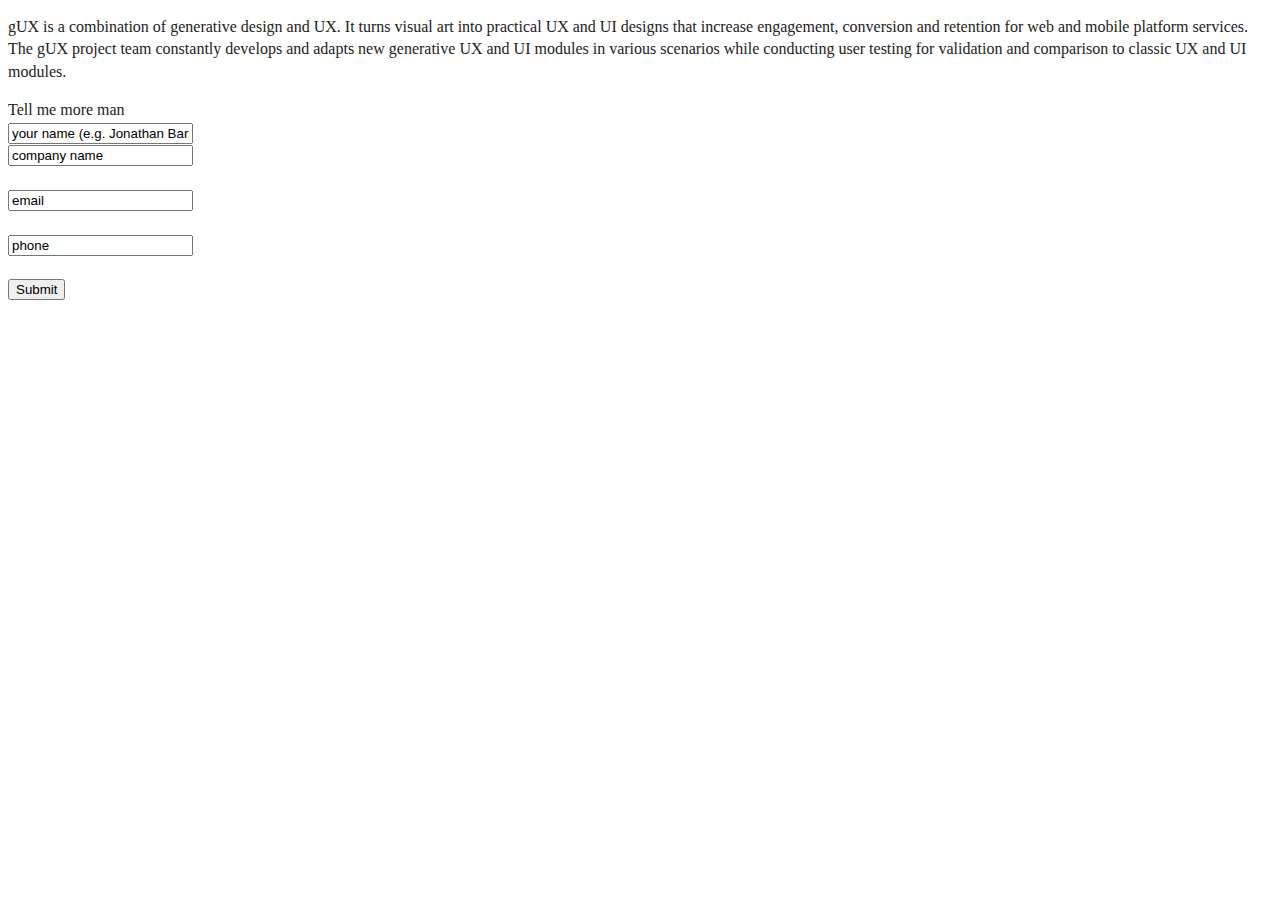
<file: gux/index.html>
<!doctype html>
<html class="no-js" lang="">
    <head>
        <meta charset="utf-8">
        <meta http-equiv="x-ua-compatible" content="ie=edge">
        <title>gUX Design</title>
        <meta name="description" content="">
        <meta name="viewport" content="width=device-width, initial-scale=1">

        <link rel="apple-touch-icon" href="apple-touch-icon.png">
        <!-- Place favicon.ico in the root directory -->

        <link rel="stylesheet" href="css/main.css">
        <script src="js/vendor/modernizr-2.8.3.min.js"></script>
        <script src="js/vendor/jquery-3.1.1.min.js"></script>
    </head>
    <body onload="afterLoading()">
        <!--[if lt IE 8]>
            <p class="browserupgrade">You are using an <strong>outdated</strong> browser. Please <a href="http://browsehappy.com/">upgrade your browser</a> to improve your experience.</p>
        <![endif]-->

        <!-- Add your site or application content here -->
        <p>gUX is a combination of generative design and UX. It turns visual art into practical UX and UI designs that increase engagement, conversion and retention for web and mobile platform services. The gUX project team constantly develops and adapts new generative UX and UI modules in various scenarios while conducting user testing for validation and comparison to classic UX and UI modules.</p>


        <form>
            Tell me more man<br>
            <input type="text" name="name" id='nameId' value="your name (e.g. Jonathan Barnes)"><br>
            <input type="text" name="companyname" value="company name"><br><br>
            <input type="email" name="emailname" value="email"><br><br>
            <input type="tel" name="phonename" value="phone"><br><br>
            <input type="submit" value="Submit">
        </form>

        <script src="js/plugins.js"></script>
        <script src="js/main.js"></script>

    </body>
</html>
</file>
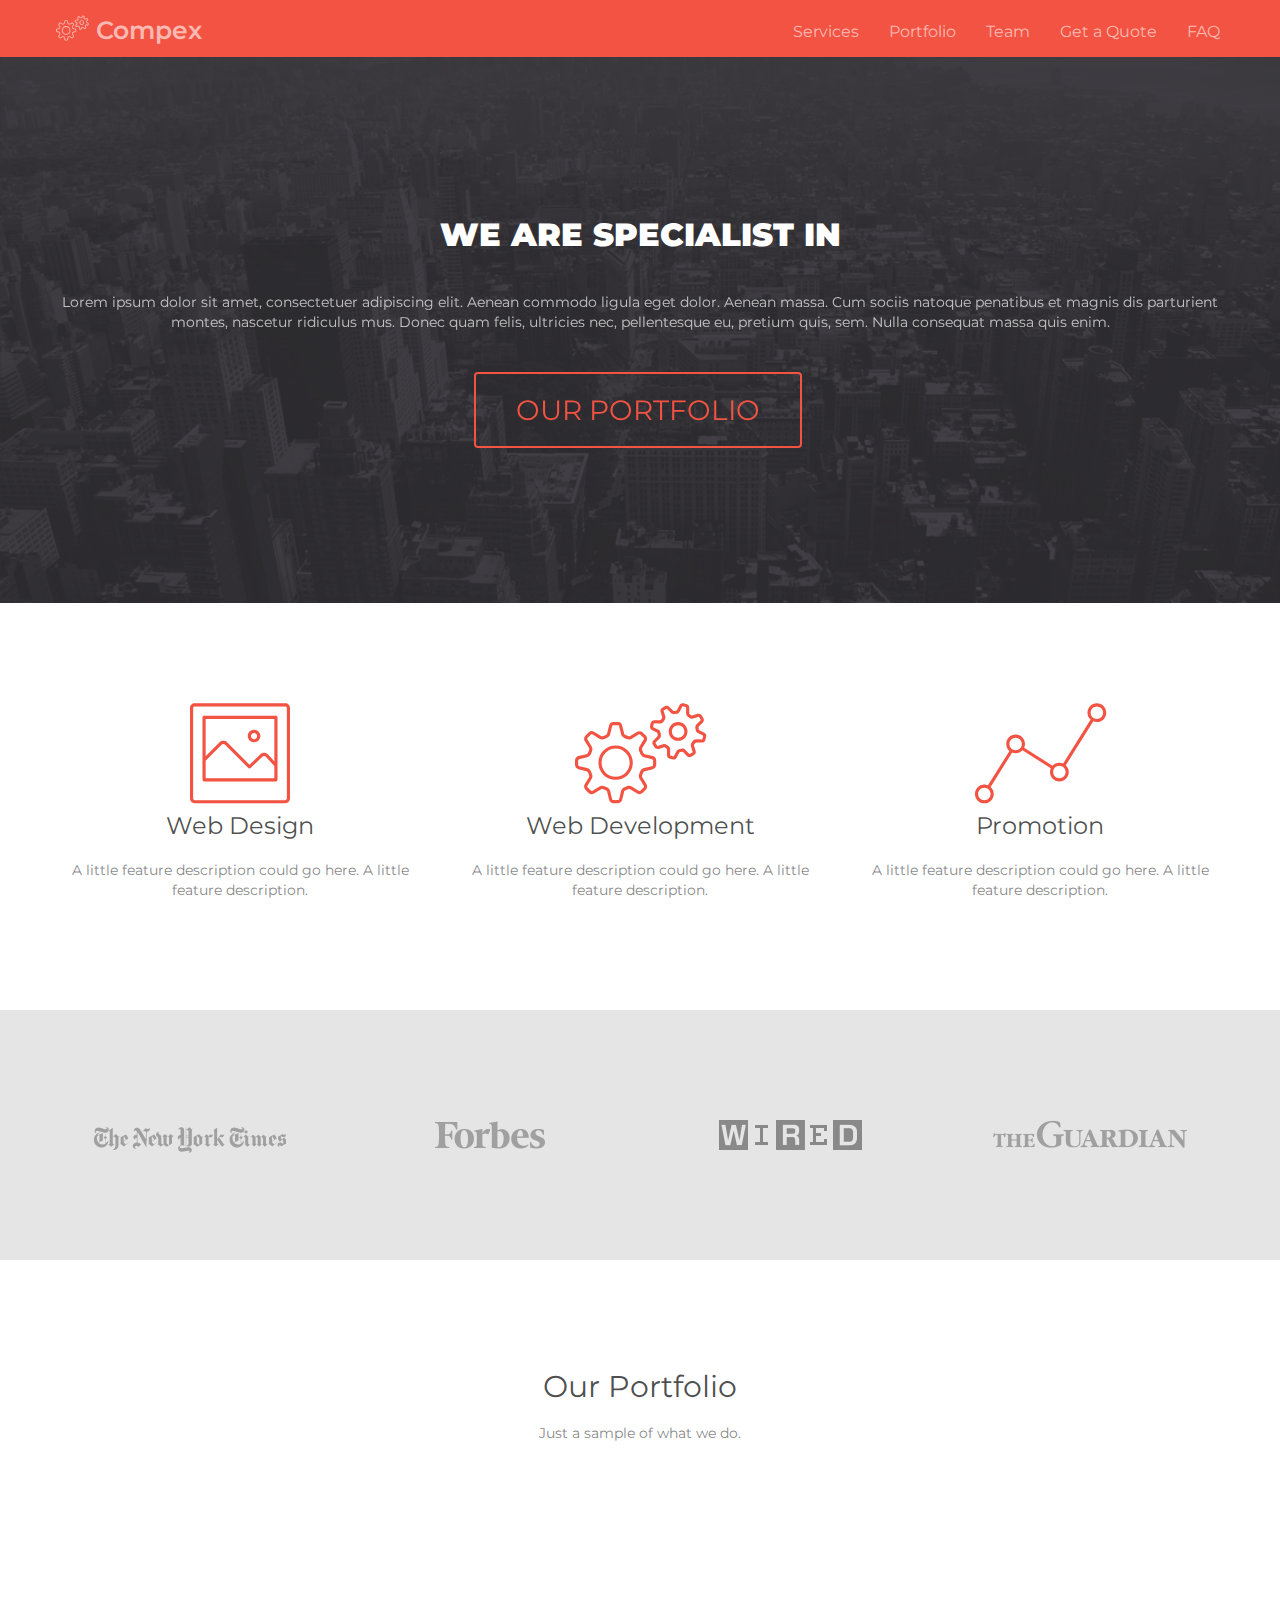
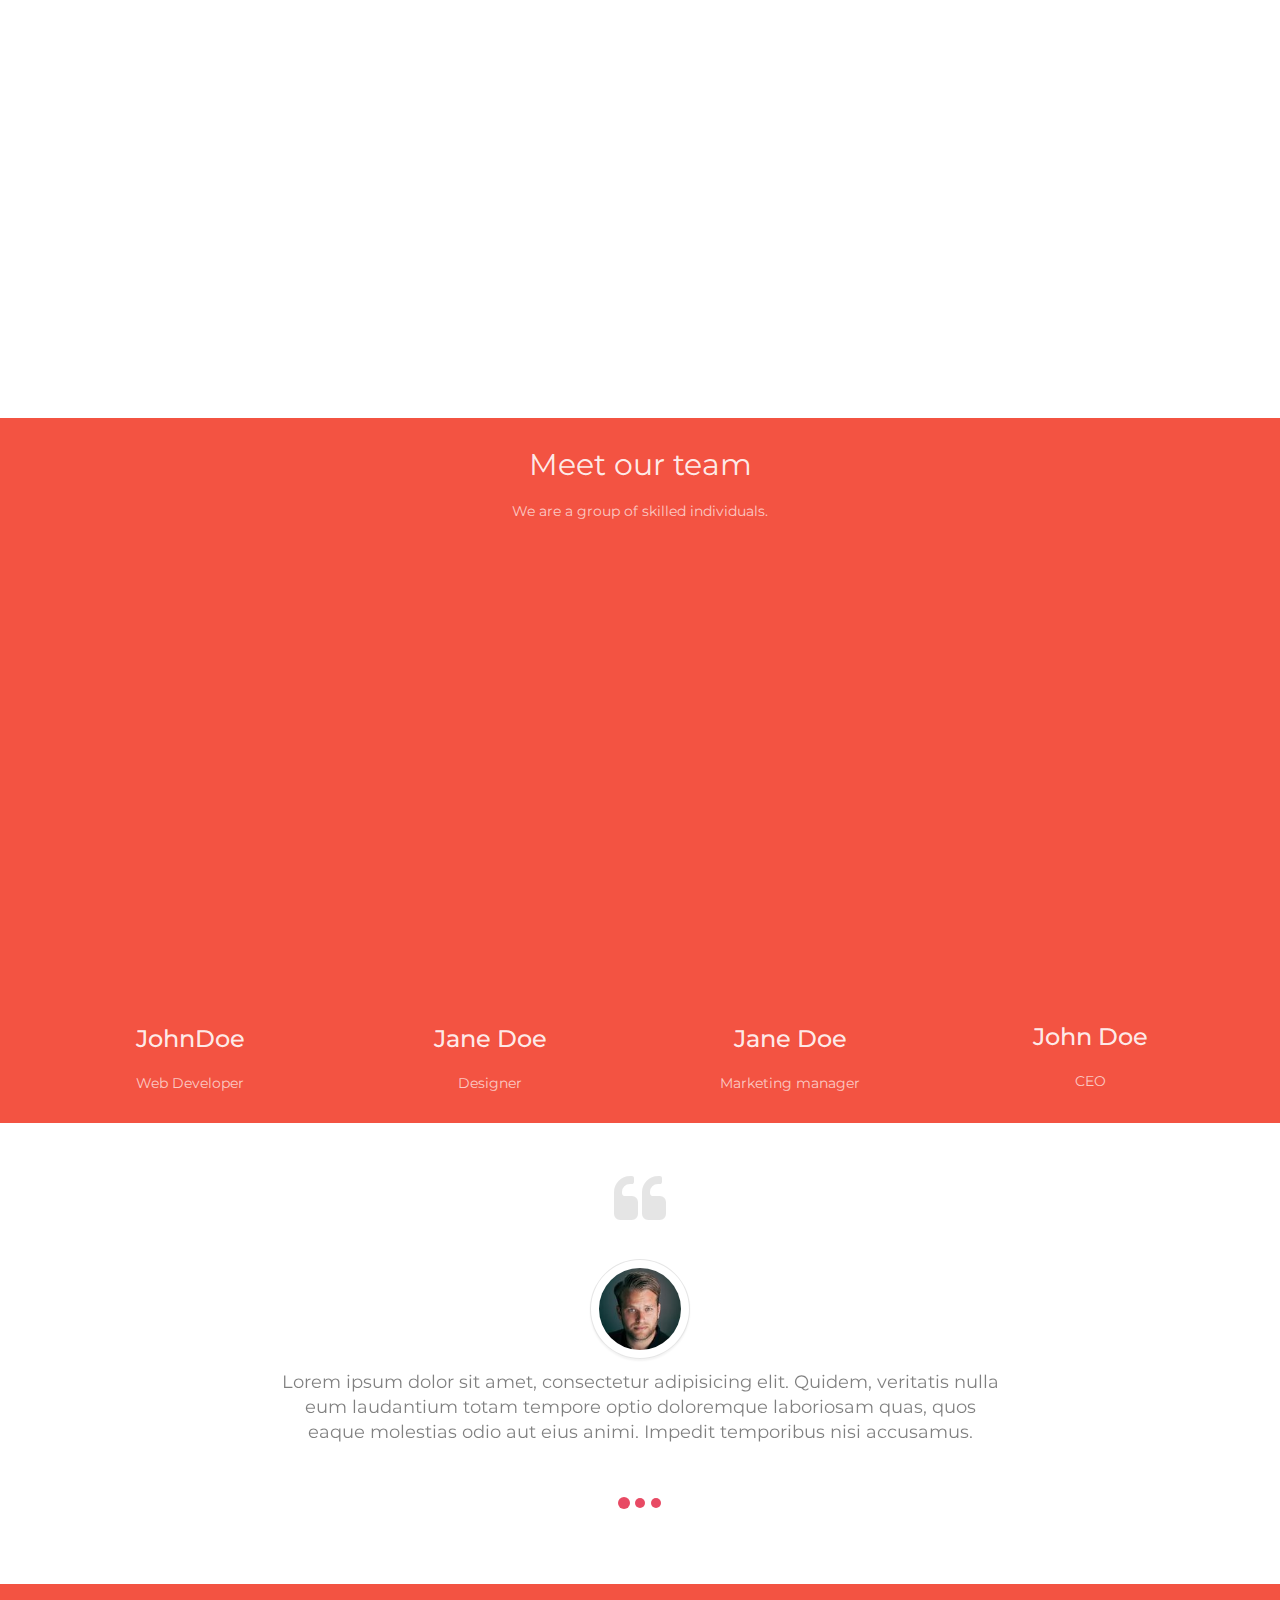
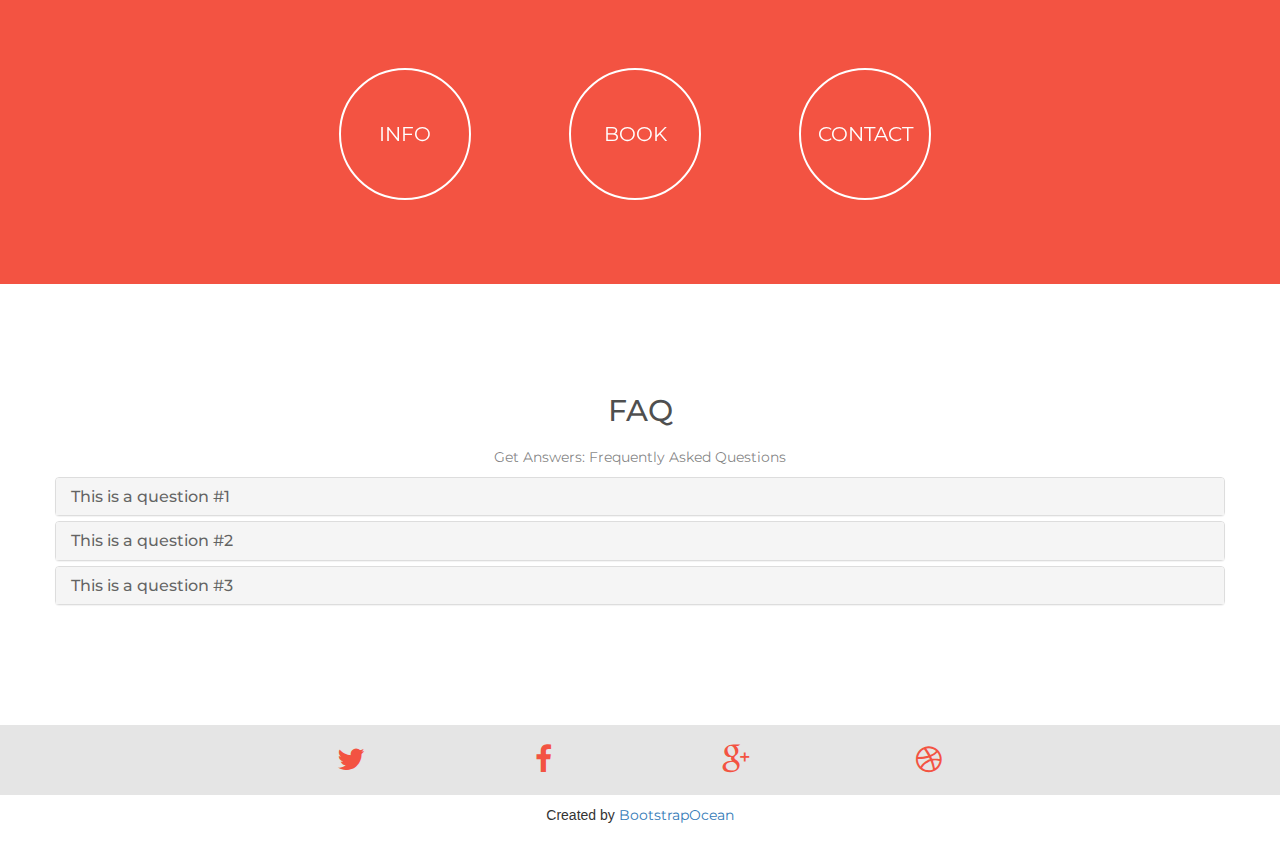
<file: metaballs01/app/index.html>
<!doctype html>
<html>
<head>
    <meta charset="utf-8">
    <meta name="keywords" content="bootstrap theme, bootstrap template, html5 theme">
    <meta name="description" content="Free Bootstrap template based on HTML5 and CSS3">
    <link rel="shortcut icon" type="image/png" href="favicon.png"/>
    <meta name="viewport" content="width=device-width, initial-scale=1, user-scalable=0">

    <link rel="stylesheet" type="text/css" href="./css/bootstrap.css">
    <link rel="stylesheet" type="text/css" href="./style.css">
    <link rel="stylesheet" href="./css/animate.css"/>
    <script src="./js/jquery-2.1.0.js"></script>
    <script src="./js/bootstrap.js"></script>
    <script src="./js/typer.js"></script>
    <script src="./js/blocs.js"></script>
    <link rel='stylesheet' href='./css/et-line.min.css'/>
    <link rel='stylesheet' href='./css/font-awesome.min.css'/>
    <link href='http://fonts.googleapis.com/css?family=Montserrat&subset=latin,latin-ext' rel='stylesheet'
          type='text/css'>
    <link rel='stylesheet' href='./css/my.css'/>
    <script type="text/javascript" src="js/paper-full.js"></script>
    <script type="text/paperscript" src="js/myScript.js" canvas="myCanvas">
    </script>
    <title>Compex</title>
</head>
<body>
<!-- Main container -->
<div class="page-container">

    <!-- Navigation Bloc -->
    <div class="bloc bgc-carmine-pink d-bloc" id="nav-bloc">
        <div class="container">
            <nav class="navbar row">
                <div class="navbar-header">
                    <a class="navbar-brand" href="index.html"><span class="et-icon-gears icon-sm icon-white zoomIn animated"></span> Compex</a>
                    <button id="nav-toggle" type="button" class="ui-navbar-toggle navbar-toggle" data-toggle="collapse"
                            data-target=".navbar-1">
                        <span class="sr-only">Toggle navigation</span><span class="icon-bar"></span><span
                            class="icon-bar"></span><span class="icon-bar"></span>
                    </button>
                </div>
                <div class="collapse navbar-collapse navbar-1">
                    <ul class="site-navigation nav navbar-nav">
                        <li>
                            <a  onclick="scrollToTarget('#services')">Services</a>
                        </li>
                        <li>
                            <a onclick="scrollToTarget('#porfolio')">Portfolio</a>
                        </li>
                        <li>
                            <a onclick="scrollToTarget('#team')">Team</a>
                        </li>
                        <li>
                            <a onclick="scrollToTarget('#quote')">Get a Quote</a>
                        </li>
                        <li>
                            <a onclick="scrollToTarget('#faq')">FAQ</a>
                        </li>
                    </ul>
                </div>
            </nav>
        </div>
    </div>
    <!-- Navigation Bloc END -->

    <!-- header -->
    <div class="bloc bgc-outer-space bg-city-overlay d-bloc" id="header">
        <div class="container bloc-xl">
            <div class="row">
                <div class="col-sm-12">
                    <h3 class="text-center mg-lg tc-white">WE ARE SPECIALIST IN <span
                            data-typer-targets="WEB DESIGN,WEB DEVELOPMENT,PROMOTION"></span></h3>

                    <p class="text-center  mg-lg animated fadeInUp animDelay02">
                        Lorem ipsum dolor sit amet, consectetuer adipiscing elit. Aenean commodo ligula eget dolor.
                        Aenean massa. Cum sociis natoque penatibus et magnis dis parturient montes, nascetur ridiculus
                        mus. Donec quam felis, ultricies nec, pellentesque eu, pretium quis, sem. Nulla consequat massa
                        quis enim.
                    </p>

                    <div class="text-center">
                        <a class="btn  btn-xl btn-wire wire-btn-carmine-pink animDelay06 animated fadeInUp"
                           onclick="scrollToTarget('#porfolio')">OUR PORTFOLIO</a>
                    </div>
                </div>
            </div>
        </div>
    </div>
    <!-- header END -->

    <!-- services -->
    <div class="bloc l-bloc bgc-white" id="services">
        <div class="container bloc-lg">
            <div class="row">
                <div class="col-sm-4">
                    <div class="text-center">
                        <span class="et-icon-picture icon-xl icon-carmine-pink animated zoomIn animDelay02"></span>
                    </div>
                    <h3 class="text-center mg-md ">
                        Web Design
                    </h3>

                    <p class="text-center">
                        A little feature description could go here. A little feature description.
                    </p>
                </div>
                <div class="col-sm-4">
                    <div class="text-center">
                        <span class="et-icon-gears icon-xl icon-carmine-pink animated zoomIn"></span>
                    </div>
                    <h3 class="text-center mg-md ">
                        Web Development
                    </h3>

                    <p class="text-center">
                        A little feature description could go here. A little feature description.
                    </p>
                </div>
                <div class="col-sm-4">
                    <div class="text-center">
                        <span class="et-icon-linegraph icon-xl icon-carmine-pink animated zoomIn animDelay02"></span>
                    </div>
                    <h3 class="text-center mg-md ">
                        Promotion
                    </h3>

                    <p class="text-center">
                        A little feature description could go here. A little feature description.
                    </p>
                </div>
            </div>
        </div>
    </div>
    <!-- services END -->

    <!-- clients -->
    <div class="bloc bgc-platinum l-bloc" id="bloc-3">
        <div class="container bloc-lg">
            <div class="row">
                <div class="col-sm-3 text-center">
                    <img src="img/ny-times.png" class="" alt="ny-times"/>
                </div>
                <div class="col-sm-3 text-center">
                    <img src="img/forbes.png" class="" alt="forbes"/>
                </div>
                <div class="col-sm-3 text-center">
                    <img src="img/wired.png" class="" alt="ny-wired"/>
                </div>
                <div class="col-sm-3 text-center">
                    <img src="img/guardian.png" class="" alt="guardian"/>
                </div>
            </div>
        </div>
    </div>
    <!-- clients END -->

    <!-- porfolio -->
    <div class="bloc l-bloc bgc-white" id="porfolio">
        <div class="container bloc-lg">
            <div class="row">
                <div class="col-sm-12">
                    <h2 class="text-center mg-md ">
                        Our Portfolio
                    </h2>

                    <p class="text-center sub-heading">
                        Just a sample of what we do.
                    </p>
                </div>
            </div>
            <div class="row voffset">
                <div class="col-sm-3">
                    <a href="#" data-lightbox="img/dribbble-preview.png" data-caption="Image description"><img
                            src="img/dribbble-preview.png" class="img-responsive animated zoomIn" alt="portfolio"/></a>
                </div>
                <div class="col-sm-3">
                    <a href="#" data-lightbox="img/player.png" data-caption="Image description"><img
                            src="img/player.png" class="img-responsive animated zoomIn" alt="portfolio"/></a>
                </div>
                <div class="col-sm-3">
                    <a href="#" data-lightbox="img/productshot.png" data-caption="Image description"><img
                            src="img/productshot.png" class="img-responsive animated zoomIn" alt="portfolio"/></a>
                </div>
                <div class="col-sm-3">
                    <a href="#" data-lightbox="img/food-widget.png" data-caption="Image description"><img
                            src="img/food-widget.png" class="img-responsive animated zoomIn" alt="portfolio"/></a>
                </div>
            </div>
            <div class="row voffset">
                <div class="col-sm-3">
                    <a href="#" data-lightbox="img/work-11.jpg" data-caption="Image description"><img
                            src="img/work-11.jpg" class="img-responsive animDelay04 animated zoomIn" alt="portfolio"/></a>
                </div>
                <div class="col-sm-3">
                    <a href="#" data-lightbox="img/food-widget.png" data-caption="Image description"><img
                            src="img/food-widget.png" class="img-responsive animated zoomIn animDelay04" alt="portfolio"/></a>
                </div>
                <div class="col-sm-3">
                    <a href="#" data-lightbox="img/work-11.jpg" data-caption="Image description"><img
                            src="img/freebie-app.png" class="img-responsive animDelay04 animated zoomIn" alt="portfolio"/></a>
                </div>
                <div class="col-sm-3">
                    <a href="#" data-lightbox="img/dribbble-preview.png" data-caption="Image description"><img
                            src="img/dribbble-preview.png" class="animDelay04 animated zoomIn img-responsive" alt="portfolio"/></a>
                </div>
            </div>
        </div>
    </div>
    <!-- porfolio END -->

    <!-- team -->
    <div class="bloc bgc-carmine-pink d-bloc" id="team">
        <div class="container bloc-sm">
            <div class="row">
                <div class="col-sm-12">
                    <h2 class="text-center mg-md ">
                        Meet our team
                    </h2>

                    <p class="sub-heading text-center">
                        We are a group of skilled individuals.
                    </p>
                </div>
            </div>
            <div class="row voffset-lg">
                <div class="col-sm-3">
                    <img src="img/adolf-zika-872335_640.jpg" class="img-responsive animated zoomIn" alt="member"/>

                    <h3 class="text-center mg-md">
                        JohnDoe
                    </h3>

                    <p class="text-center">
                        Web Developer
                    </p>
                </div>
                <div class="col-sm-3">
                    <img src="img/castro-1080873_640.jpg" class="img-responsive animated zoomIn animDelay02" alt="member"/>

                    <h3 class="text-center mg-md">
                        Jane Doe
                    </h3>

                    <p class="text-center">
                        Designer
                    </p>
                </div>
                <div class="col-sm-3">
                    <img src="img/woman-868571_640.jpg" class="img-responsive animDelay04 animated zoomIn" alt="member"/>

                    <h3 class="text-center mg-md">
                        Jane Doe
                    </h3>

                    <p class="text-center">
                        Marketing manager
                    </p>
                </div>
                <div class="col-sm-3">
                    <img src="img/open-door-1156365_640.jpg" class="img-responsive animDelay06 animated zoomIn" alt="member"/>

                    <h3 class="text-center mg-md">
                        John Doe
                    </h3>

                    <p class="text-center">
                        CEO
                    </p>
                </div>
            </div>
        </div>
    </div>
    <!-- team END -->

    <!-- testimonials -->
    <div class="bloc bgc-white l-bloc" id="bloc-6">
        <div class="container bloc-md">
            <!--<div class="col-sm-2 col-sm-offset-5 col-xs-6 col-xs-offset-3">-->
            <!--<img src="img/bramk.jpg" class="img-responsive img-circle center-block img-frame-rd-md"/>-->
            <!--</div>-->
            <!--<div class="col-xs-12 col-md-8 col-md-offset-2">-->
            <!--<h3 class="text-center ">-->
            <!--<i>"Eventually everything connects - people, ideas, objects. The quality of the connections is the-->
            <!--key to quality per se."</i>-->
            <!--</h3>-->

            <!--<p class="text-center">-->
            <!--<strong>Charles Eames</strong>-->
            <!--</p>-->
            <!--</div>-->
            <div class="row">
                <div class="col-md-8 col-md-offset-2">
                    <div class="quote"><i class="fa fa-quote-left fa-4x"></i></div>
                    <div class="carousel slide" id="fade-quote-carousel" data-ride="carousel" data-interval="3000">
                        <!-- Carousel indicators -->
                        <ol class="carousel-indicators">
                            <li data-target="#fade-quote-carousel" data-slide-to="0" class="active"></li>
                            <li data-target="#fade-quote-carousel" data-slide-to="1"></li>
                            <li data-target="#fade-quote-carousel" data-slide-to="2"></li>
                        </ol>
                        <!-- Carousel items -->
                        <div class="carousel-inner">
                            <div class="item">
                                <div class="profile-circle">
                                    <img src="img/bramk.jpg"
                                         class="img-responsive img-circle center-block img-frame-rd-md" alt="member"/>
                                </div>
                                <blockquote>
                                    <p>Lorem ipsum dolor sit amet, consectetur adipisicing elit. Quidem, veritatis nulla
                                        eum laudantium totam tempore optio doloremque laboriosam quas, quos eaque
                                        molestias odio aut eius animi. Impedit temporibus nisi accusamus.</p>
                                </blockquote>
                            </div>
                            <div class="item">
                                <div class="profile-circle">
                                    <img src="img/bramk.jpg"
                                         class="img-responsive img-circle center-block img-frame-rd-md" alt="member"/>
                                </div>
                                <blockquote>
                                    <p>Lorem ipsum dolor sit amet, consectetur adipisicing elit. Quidem, veritatis nulla
                                        eum laudantium totam tempore optio doloremque laboriosam quas, quos eaque
                                        molestias odio aut eius animi. Impedit temporibus nisi accusamus.</p>
                                </blockquote>
                            </div>
                            <div class="active item">
                                <div class="profile-circle">
                                    <img src="img/bramk.jpg"
                                         class="img-responsive img-circle center-block img-frame-rd-md" alt="member"/>
                                </div>
                                <blockquote>
                                    <p>Lorem ipsum dolor sit amet, consectetur adipisicing elit. Quidem, veritatis nulla
                                        eum laudantium totam tempore optio doloremque laboriosam quas, quos eaque
                                        molestias odio aut eius animi. Impedit temporibus nisi accusamus.</p>
                                </blockquote>
                            </div>
                        </div>
                    </div>
                </div>
            </div>
        </div>
    </div>
    <!-- testimonials END -->

    <!-- Footer - quote -->
    <div class="bloc bgc-carmine-pink d-bloc" id="quote">
        <div class="container bloc-md">
            <div class="row">
                <div class="col-sm-12">
                    <div class="canvas">
                    <canvas id="myCanvas" resize="true"></canvas>
                    </div>
                </div>
            </div>
        </div>
    </div>
    <!-- Footer - quote END -->

    <div class="bloc l-bloc" id="faq">
        <div class="container bloc-lg">
            <div class="row">
                <div class="col-sm-12">
                    <h2 class="text-center mg-md ">
                        FAQ
                    </h2>

                    <p class="sub-heading text-center">
                        Get Answers: Frequently Asked Questions
                    </p>
                </div>
            </div>
            <div class="row voffset-mg">
                <div class="col-md-12">
                    <div class="panel-group" id="accordion" role="tablist">
                        <div class="panel panel-default">
                            <div class="panel-heading" role="tab">
                                <h4 class="panel-title">
                                    <a class="accordion-toggle collapsed" data-toggle="collapse"
                                       data-parent="#accordion"
                                       href="#collapseOne" aria-expanded="false">This is a question #1</a>
                                </h4>
                            </div>
                            <div id="collapseOne" class="panel-collapse collapse" role="tabpanel" aria-expanded="false"
                                 style="height: 0px;">
                                <div class="panel-body">
                                    Lorem ipsum dolor sit amet, consectetur adipisicing elit. Quidem, veritatis nulla
                                    eum laudantium totam tempore optio doloremque laboriosam quas, quos eaque molestias
                                    odio aut eius animi. Impedit temporibus nisi accusamus.
                                </div>
                            </div>
                        </div>
                        <div class="panel panel-default">
                            <div class="panel-heading" role="tab">
                                <h4 class="panel-title">
                                    <a class="accordion-toggle collapsed" data-toggle="collapse"
                                       data-parent="#accordion"
                                       href="#collapseTwo" aria-expanded="false">This is a question #2</a>
                                </h4>
                            </div>
                            <div id="collapseTwo" class="panel-collapse collapse" role="tabpanel" aria-expanded="false">
                                <div class="panel-body">
                                    Lorem ipsum dolor sit amet, consectetur adipisicing elit. Quidem, veritatis nulla
                                    eum laudantium totam tempore optio doloremque laboriosam quas, quos eaque molestias
                                    odio aut eius animi. Impedit temporibus nisi accusamus.
                                </div>
                            </div>
                        </div>
                        <div class="panel panel-default">
                            <div class="panel-heading" role="tab">
                                <h4 class="panel-title">
                                    <a class="accordion-toggle collapsed" data-toggle="collapse"
                                       data-parent="#accordion"
                                       href="#collapseThree" aria-expanded="false">This is a question #3</a>
                                </h4>
                            </div>
                            <div id="collapseThree" class="panel-collapse collapse" role="tabpanel" aria-expanded="false">
                                <div class="panel-body">
                                    Lorem ipsum dolor sit amet, consectetur adipisicing elit. Quidem, veritatis nulla
                                    eum laudantium totam tempore optio doloremque laboriosam quas, quos eaque molestias
                                    odio aut eius animi. Impedit temporibus nisi accusamus.
                                </div>
                            </div>
                        </div>
                    </div>
                </div>
            </div>
        </div>
    </div>

    <!-- ScrollToTop Button -->
    <a class="bloc-button btn btn-d scrollToTop" onclick="scrollToTarget('1')"><span
            class="fa fa-chevron-up"></span></a>
    <!-- ScrollToTop Button END-->

    <!-- Footer - bloc-8 -->
    <div class="bloc bgc-platinum l-bloc" id="bloc-8">
        <div class="container bloc-sm">
            <div class="row">
                <div class="col-xs-12 col-md-8 col-md-offset-2">
                    <div class="col-sm-3 text-center">
                        <a class="social-lg" href="http://www.twitter.com/BootstrapOcean" target="_blank"><span
                                class="fa fa-twitter icon-md icon-carmine-pink"></span></a>
                    </div>
                    <div class="col-sm-3 text-center">
                        <a class="social-lg" href="https://www.facebook.com/BootstrapOcean" target="_blank"><span
                                class="fa fa-facebook icon-md icon-carmine-pink"></span></a>
                    </div>
                    <div class="col-sm-3 text-center">
                        <a class="social-lg"
                           href="https://plus.google.com/b/116513433102470788789/116513433102470788789/posts"
                           target="_blank"><span class="fa fa-google-plus icon-md icon-carmine-pink"></span></a>
                    </div>
                    <div class="col-sm-3 text-center">
                        <a class="social-lg" href="#"><span class="fa fa-dribbble icon-md icon-carmine-pink"></span></a>
                    </div>
                </div>
            </div>
        </div>
    </div>
    <div class="row">
                <div class="col-xs-12 col-md-8 col-md-offset-2 text-center mg-md">Created by <a
                        href="http://www.bootstrapocean.com" target="_blank">BootstrapOcean</a></div>
            </div>
    <!-- Footer - bloc-8 END -->
</div>
<!-- Main container END -->
</body>

<!-- Google Analytics -->

<!-- Google Analytics END -->

</html>
</file>
<file: gux/css/main.css>
/*
 * What follows is the result of much research on cross-browser styling.
 * Credit left inline and big thanks to Nicolas Gallagher, Jonathan Neal,
 * Kroc Camen, and the H5BP dev community and team.
 */

/* ==========================================================================
   Base styles: opinionated defaults
   ========================================================================== */

html {
    color: #222;
    font-size: 1em;
    line-height: 1.4;
}

/*
 * Remove text-shadow in selection highlight:
 * https://twitter.com/miketaylr/status/12228805301
 *
 * These selection rule sets have to be separate.
 * Customize the background color to match your design.
 */

::selection {
    background: #b3d4fc;
    text-shadow: none;
}

/*
 * A better looking default horizontal rule
 */

hr {
    display: block;
    height: 1px;
    border: 0;
    border-top: 1px solid #ccc;
    margin: 1em 0;
    padding: 0;
}

/*
 * Remove the gap between audio, canvas, iframes,
 * images, videos and the bottom of their containers:
 * https://github.com/h5bp/html5-boilerplate/issues/440
 */

audio,
canvas,
iframe,
img,
svg,
video {
    vertical-align: middle;
}

/*
 * Remove default fieldset styles.
 */

fieldset {
    border: 0;
    margin: 0;
    padding: 0;
}

/*
 * Allow only vertical resizing of textareas.
 */

textarea {
    resize: vertical;
}

/* ==========================================================================
   Browser Upgrade Prompt
   ========================================================================== */

.browserupgrade {
    margin: 0.2em 0;
    background: #ccc;
    color: #000;
    padding: 0.2em 0;
}

/* ==========================================================================
   Author's custom styles
   ========================================================================== */

















/* ==========================================================================
   Helper classes
   ========================================================================== */

/*
 * Hide visually and from screen readers
 */

.hidden {
    display: none !important;
}

/*
 * Hide only visually, but have it available for screen readers:
 * http://snook.ca/archives/html_and_css/hiding-content-for-accessibility
 */

.visuallyhidden {
    border: 0;
    clip: rect(0 0 0 0);
    height: 1px;
    margin: -1px;
    overflow: hidden;
    padding: 0;
    position: absolute;
    width: 1px;
}

/*
 * Extends the .visuallyhidden class to allow the element
 * to be focusable when navigated to via the keyboard:
 * https://www.drupal.org/node/897638
 */

.visuallyhidden.focusable:active,
.visuallyhidden.focusable:focus {
    clip: auto;
    height: auto;
    margin: 0;
    overflow: visible;
    position: static;
    width: auto;
}

/*
 * Hide visually and from screen readers, but maintain layout
 */

.invisible {
    visibility: hidden;
}

/*
 * Clearfix: contain floats
 *
 * For modern browsers
 * 1. The space content is one way to avoid an Opera bug when the
 *    `contenteditable` attribute is included anywhere else in the document.
 *    Otherwise it causes space to appear at the top and bottom of elements
 *    that receive the `clearfix` class.
 * 2. The use of `table` rather than `block` is only necessary if using
 *    `:before` to contain the top-margins of child elements.
 */

.clearfix:before,
.clearfix:after {
    content: " "; /* 1 */
    display: table; /* 2 */
}

.clearfix:after {
    clear: both;
}

/* ==========================================================================
   EXAMPLE Media Queries for Responsive Design.
   These examples override the primary ('mobile first') styles.
   Modify as content requires.
   ========================================================================== */

@media only screen and (min-width: 35em) {
    /* Style adjustments for viewports that meet the condition */
}

@media print,
       (min-resolution: 1.25dppx),
       (min-resolution: 120dpi) {
    /* Style adjustments for high resolution devices */
}

/* ==========================================================================
   Print styles.
   Inlined to avoid the additional HTTP request:
   http://www.phpied.com/delay-loading-your-print-css/
   ========================================================================== */

@media print {
    *,
    *:before,
    *:after,
    *:first-letter,
    *:first-line {
        background: transparent !important;
        color: #000 !important; /* Black prints faster:
                                   http://www.sanbeiji.com/archives/953 */
        box-shadow: none !important;
        text-shadow: none !important;
    }

    a,
    a:visited {
        text-decoration: underline;
    }

    a[href]:after {
        content: " (" attr(href) ")";
    }

    abbr[title]:after {
        content: " (" attr(title) ")";
    }

    /*
     * Don't show links that are fragment identifiers,
     * or use the `javascript:` pseudo protocol
     */

    a[href^="#"]:after,
    a[href^="javascript:"]:after {
        content: "";
    }

    pre,
    blockquote {
        border: 1px solid #999;
        page-break-inside: avoid;
    }

    /*
     * Printing Tables:
     * http://css-discuss.incutio.com/wiki/Printing_Tables
     */

    thead {
        display: table-header-group;
    }

    tr,
    img {
        page-break-inside: avoid;
    }

    img {
        max-width: 100% !important;
    }

    p,
    h2,
    h3 {
        orphans: 3;
        widows: 3;
    }

    h2,
    h3 {
        page-break-after: avoid;
    }
}
</file>
<file: metaballs01/app/style.css>
/*-----------------------------------------------------------------------------------
        Companyportfolio
        Built with Blocs
-----------------------------------------------------------------------------------*/

body{
	margin:0;
	padding:0;
    background:#FFF;
    overflow-x:hidden;
    -webkit-font-smoothing: antialiased;
    -moz-osx-font-smoothing: grayscale;
}
a:hover{text-decoration: none; cursor:pointer;}

a,button{outline: none!important;} /* Prevent ugly blue glow on chrome and safari */


   


/* Globals type styling */
 h1, h2, h3, h4, h5, h6, p, label, .btn, a{
	font-family:Montserrat;
}


/* Site container width */

.container{
	max-width:1170px;
}

/* = Blocs
-------------------------------------------------------------- */

.bloc{
	width:100%;
	clear:both;
	background: 50% 50% no-repeat;
	padding:0 50px;
	-webkit-background-size: cover;
	-moz-background-size: cover;
	-o-background-size: cover;
	background-size: cover;
	position:relative;
}
.bloc .container{
	padding-left:0;
	padding-right:0;
}


/* Sizes */

.bloc-xl{
	padding:150px 50px;
}
.bloc-lg{
	padding:100px 50px;
}
.bloc-md{
	padding:50px;
}
.bloc-sm{
	padding:20px 50px;
}


/* Dark theme */

.d-bloc{
	color:rgba(255,255,255,.7);
}
.d-bloc button:hover{
	color:rgba(255,255,255,.9);
}
.d-bloc h1, .d-bloc h2, .d-bloc h3, .d-bloc h4,.d-bloc h5, .d-bloc h6, .d-bloc .ico{
	color:rgba(255,255,255,.9);
}
.d-bloc .icon-round,.d-bloc .icon-square,.d-bloc .icon-rounded,.d-bloc .icon-semi-rounded-a,.d-bloc .icon-semi-rounded-b{
	border-color:rgba(255,255,255,.9);
}
.d-bloc .divider-h span{
	border-color:rgba(255,255,255,.2);
}
.d-bloc a{
	color:rgba(255,255,255,.6);
}
.d-bloc a:hover{
	color:rgba(255,255,255,1);
}
.d-bloc .navbar-toggle .icon-bar{
	background:rgba(255,255,255,1);
}
.d-bloc .btn-wire,.d-bloc .btn-wire:hover{
	color:rgba(255,255,255,1);
	border-color:rgba(255,255,255,1);
}
.d-bloc .panel{
	color:rgba(0,0,0,.5);
}
.d-bloc .panel button:hover{
	color:rgba(0,0,0,.7);
}
.d-bloc .panel h1,.d-bloc .panel h2, .d-bloc .panel h3, .d-bloc .panel h4, .d-bloc .panel h5, .d-bloc .panel h6, .d-bloc .ico{
	color:rgba(0,0,0,.7);
}
.d-bloc .panel icon{
	border-color:rgba(0,0,0,.7);
}
.d-bloc .panel .divider-h span{
	border-color:rgba(0,0,0,.1);
}
.d-bloc .panel a{
	color:rgba(0,0,0,.6);
}
.d-bloc .panel a:hover{
	color:rgba(0,0,0,1);
}
.d-bloc .panel .btn-wire, .d-bloc .panel .btn-wire:hover{
	color:rgba(0,0,0,.7);
	border-color:rgba(0,0,0,.3);
}


/* Light theme */

.l-bloc{
	color:rgba(0,0,0,.5);
}
.l-bloc button:hover{
	color:rgba(0,0,0,.7);
}
.l-bloc h1,.l-bloc h2,.l-bloc h3,.l-bloc h4,.l-bloc h5, .l-bloc h6, .l-bloc .ico{
	color:rgba(0,0,0,.7);
}
.l-bloc .icon-round,.l-bloc .icon-square,.l-bloc .icon-rounded,.l-bloc .icon-semi-rounded-a,.l-bloc .icon-semi-rounded-b{
	border-color:rgba(0,0,0,.7);
}
.l-bloc .divider-h span{
	border-color:rgba(0,0,0,.1);
}
.l-bloc a{
	color:rgba(0,0,0,.6);
}
.l-bloc a:hover{
	color:rgba(0,0,0,1);
}
.l-bloc .navbar-toggle .icon-bar{
	color:rgba(0,0,0,.6);
}
.l-bloc .btn-wire, .l-bloc .btn-wire:hover{
	color:rgba(0,0,0,.7);
	border-color:rgba(0,0,0,.3);
}

/* Row Margin Offsets */

.voffset{
	margin-top:30px;
}
.voffset-lg{
	margin-top:80px;
}

/* Bloc text custom styling */

#header h3{
	font-size: 32px;
	font-weight: 900;
	font-family: Montserrat;
}
#header p{
	font-weight: 400;
	font-family: Montserrat;
}
#services h3{
	font-weight: 400;
	font-family: Montserrat;
}
#porfolio h2{
	font-weight: 400;
	font-family: Montserrat;
}
#team h2{
	font-weight: 400;
	font-family: Montserrat;
}
#bloc-6 h3{
	line-height:50px;
}

/* = NavBar
-------------------------------------------------------------- */

.navbar{
	margin-bottom: 0;
	z-index:1;
}
.navbar-brand{
	height:auto;
	padding:15px 15px;
	font-size:25px!important;
	font-weight:normal;
	font-weight:600;
}
.navbar-brand img{
	max-height: 200px;
	margin: 0 5px 0 0;
	display:inline;
}
.navbar-brand{
	padding: 15px 15px;
}
.navbar .nav{
	padding-top: 2px;
	margin-right: -16px;
	float:right;
	z-index:1;
}
.nav > li{
	float:left;
	margin-top:4px;
	font-size:16px;
}
.navbar-nav .open .dropdown-menu > li > a{
	text-align: inherit;
}
.nav > li a:hover, .nav > li a:focus{
	background:transparent;
}
.navbar-toggle{
	margin: 10px 10px 0 0;
	border: 0px;
}
.navbar-toggle:hover{
	background:transparent!important;
}
.navbar-toggle .icon-bar{
	background-color: rgba(0,0,0,.5);
	width: 26px;
}
 /* Inverted navbar */

.nav-invert .navbar .nav{
	float:left;
}
.nav-invert .navbar-header, .nav-invert .navbar-brand{
	float:right;
}
@media (min-width: 768px){
	.site-navigation{
		position:absolute;
		top:50%;
		right:20px;
		transform:translate(0, -50%);
		-webkit-transform:translateY(-50%);
	}
	.nav-invert .site-navigation{
		left:20px;
		right:0;
	}
	.nav-center{
		text-align:center;
	}
	.nav-center .navbar-header{
		width:100%;
	}
	.nav-center .navbar-header, .nav-center .navbar-brand, .nav-center .nav > li{
		float: none;
		display:inline-block;
	}
	.nav-center .site-navigation{
		position:relative;
		width:100%;
		margin-top:20px;
	}
}
.nav > li > .dropdown a{
	background: none!important;
	display: block;
	padding: 14px 15px;
}

nav .caret{
	margin: 0 5px;
}

/* = Bric adjustment margins
-------------------------------------------------------------- */

.mg-md{
	margin-top:10px;
	margin-bottom:20px;
}
.mg-lg{
	margin-top:10px;
	margin-bottom:40px;
}

/* = Buttons
-------------------------------------------------------------- */

.btn{
	margin: 0 5px 5px 0;
}
.btn.pull-right{
	margin: 0 0 5px 5px;
}
.btn-d,.btn-d:hover,.btn-d:focus{
	color:#FFF!important;
	background:rgba(0,0,0,.3);
}

/* Prevent ugly blue glow on chrome and safari */
button{
	outline: none!important;
}

.btn-wire{
	background:transparent!important;
	border:2px solid transparent;
}
.btn-wire:hover{
	background:transparent!important;
	border:2px solid transparent;
}
.btn-xl{
	padding: 16px 40px;
	font-size: 28px;
}
.dropdown a .caret{
	margin:0 0 0 5px}
/* = Icons
-------------------------------------------------------------- */
.icon-md{
	font-size:30px!important;
}
.icon-xl{
	font-size:100px!important;
}

/* Image Frame */
.img-frame,.img-frame-md,.img-frame-lg,.img-frame-rd,.img-frame-rd-md,.img-frame-rd-lg{
	background:#FFF;
	border:1px solid rgba(0,0,0,0.1);
	box-shadow:0 2px 2px rgba(0,0,0,0.05);
	padding:4px;
}
.img-frame{
	border-radius:3px;
}
.img-frame-md,.img-frame-lg{
	border-radius:6px;
}
.img-frame-md,.img-frame-rd-md{
	padding:8px;
}
.img-frame-lg,.img-frame-rd-lg{
	padding:14px;
}



.panel-sq, .panel-sq .panel-heading, .panel-sq .panel-footer{
	border-radius:0;
}
.panel-rd{
	border-radius:30px;
}
.panel-rd .panel-heading{
	border-radius:29px 29px 0 0;
}
.panel-rd .panel-footer{
	border-radius:0 0 29px 29px;
}



/* iFrame */

iframe{
	border:0;
}


/* ScrollToTop button */

.scrollToTop{
	width:40px;
	height:40px;
	position:fixed;
	bottom:20px;
	right:20px;
	opacity: 0;
	z-index: 500;
	transition: all .3s ease-in-out;
}
.scrollToTop span{
	margin-top: 6px;
}
.showScrollTop{
	font-size: 14px;
	opacity: 1;
}
/* = Lightbox
-------------------------------------------------------------- */

a[data-lightbox]{
	position: relative;
	display: block;
	text-align: center;
}
a[data-lightbox]:hover::before{
	content:"+";
	font-family: "HelveticaNeue-Light", "Helvetica Neue Light", "Helvetica Neue", Helvetica, Arial;
	font-size:32px;
	width:50px;
	height:50px;
	margin-left:-25px;
	border-radius: 50%;
	background:rgba(0,0,0,.6);
	color:#FFF;
	font-weight:100;
	z-index: 1;
	position: absolute;
	top: 50%;
	transform: translateY(-50%);
	-webkit-transform: translateY(-50%);
}
a[data-lightbox]:hover img{
	opacity: 0.6;
	-webkit-animation-fill-mode: none;
	animation-fill-mode:none;
}
#lightbox-modal .modal-dialog{
	width:90%;
	max-width:900px;
	margin:30px auto 0;
}
#lightbox-modal .modal-dialog img{
	margin: 0 auto;
}
.lightbox-caption{
	padding: 20px;
	color: #FFF;
	background: rgba(0,0,0,.5);
	position: absolute;
	left: 15px;
	right: 15px;
	bottom: 5px;
}
.close-lightbox{
	display: none;
	font-size: 40px;
	position: absolute;
	top:8px;
	right:20px;
	z-index: 20;
}
.next-lightbox, .prev-lightbox{
	display: inline-block;
	width:0;
	height:0;
	border-top: 10px solid transparent;
	border-bottom: 10px solid transparent;
	transition: all .2s ease-in-out;
	position: absolute;
	top:50%;
}
.next-lightbox{
	right:25px;
	border-left: 20px solid rgba(255,255,255,.4);
}
.prev-lightbox{
	left:25px;
	border-right:20px solid rgba(255,255,255,.4);
}
.prev-lightbox:hover, .next-lightbox:hover{
	border-right-color:rgba(255,255,255,.9);
	border-left-color:rgba(255,255,255,.9);
}

/* = Custom Colour Styling
-------------------------------------------------------------- */

/* Background colour styles */

.bgc-carmine-pink{
	background-color:#F35342;
}
.bgc-outer-space{
	background-color:#47454B;
}
.bgc-white{
	background-color:#ffffff;
}
.bgc-platinum{
	background-color:#E5E5E5;
}
/* Text colour styles */

.tc-white{
	color:#ffffff!important;
}
/* Button colour styles */

.wire-btn-carmine-pink{
	color:#F35342!important;
	border-color:#F35342!important;
}
.wire-btn-white{
	color:#ffffff!important;
	border-color:#ffffff!important;
}
/* Icon colour styles */

.icon-carmine-pink{
	color:#F35342!important;
	border-color:#F35342!important;
}
.icon-outer-space{
	color:#47454B!important;
	border-color:#47454B!important;
}

/* Bloc image backgrounds */

.bg-city-overlay{
	background-image:url("img/city-overlay.png");
}


.quote {
    color: rgba(0,0,0,.1);
    text-align: center;
    margin-bottom: 30px;
}

/*-------------------------------*/
/*    Carousel Fade Transition   */
/*-------------------------------*/

#fade-quote-carousel.carousel {
  padding-bottom: 60px;
}
#fade-quote-carousel.carousel .carousel-inner .item {
  opacity: 0;
  -webkit-transition-property: opacity;
      -ms-transition-property: opacity;
          transition-property: opacity;
}
#fade-quote-carousel.carousel .carousel-inner .active {
  opacity: 1;
  -webkit-transition-property: opacity;
      -ms-transition-property: opacity;
          transition-property: opacity;
}
#fade-quote-carousel.carousel .carousel-indicators {
  bottom: 10px;
}
#fade-quote-carousel.carousel .carousel-indicators > li {
  background-color: #e84a64;
  border: none;
}
#fade-quote-carousel blockquote {
    text-align: center;
    border: none;
}
#fade-quote-carousel .profile-circle {
    width: 100px;
    height: 100px;
    margin: 0 auto;
    border-radius: 100px;
}

/* = Mobile adjustments 
-------------------------------------------------------------- */
@media (max-width: 1024px)
{
    .bloc{
        padding-left: 20px; 
        padding-right: 20px;  
    }
}
@media (max-width: 768px)
{
    .container{width:100%;}
    .b-parallax{background-attachment:scroll;}
    .page-container, #hero-bloc{overflow-x: hidden;position: relative;} /* Prevent unwanted side scroll on mobile */  
}
@media (max-width: 767px)
{
    .page-container{
        overflow-x: hidden;
        position:relative;
    }
    h1,h2,h3,h4,h5,h6,p{
        padding-left:10px!important; 
        padding-right:10px!important; 
    }
    #hero-bloc h1{
        font-size:40px;
    }
    #hero-bloc h2{
        font-size:34px;
    }
    #hero-bloc h3{
        font-size:25px;
    }
    .bloc{
        padding-left: 0; 
        padding-right: 0;  
        -webkit-background-size: auto 200%;
        -moz-background-size: auto 200%;
        -o-background-size: auto 200%;
        background-size: auto 200%;
    }
    .b-parallax{
        background-attachment:scroll;
    }
    
    .navbar .nav{
        padding-top: 0;
        border-top:1px solid rgba(0,0,0,.2);
        float:none!important;
    }
    .navbar.row{
        margin-left: 0;
        margin-right: 0;
    }
    .site-navigation{
	   position:inherit;
	   transform:none;
	   -webkit-transform:none;
	   -ms-transform:none;
    }  
    .nav > li{
        margin-top: 0;
        border-bottom:1px solid rgba(0,0,0,.1);
        background:rgba(0,0,0,.05);
        text-align: left;
        padding-left:15px;
        width:100%;
    }
    .nav > li:hover{
        background:rgba(0,0,0,.08);
    }
    #hero-bloc .navbar .nav{
        background:rgba(0,0,0,.8);
    }
    #hero-bloc .navbar .nav a{
        color:rgba(255,255,255,.6);
    }
    .hero{
        padding:50px 0;
    }
    .hero-nav{
        left:-1px;
        right:-1px;
    }
    .navbar-collapse{
        padding:0;
        overflow-x: hidden;
        -webkit-box-shadow: none;
        box-shadow: none;
    }
    .navbar-brand img{
        max-height: 40px;
        width:auto;
        margin: -10px 10px 0 0;    
    }
    .nav-invert .navbar-header{
        float: none;
        width:100%;
    }
    .nav-invert .navbar-toggle{
        float:left; 
    }
    .btn.pull-left, .btn.pull-right{
       float:none!important; 
    }
    .bloc-group .bloc{
         display:block;
         width:100%;
     }
    .bloc-tile-2 .container, .bloc-tile-3 .container, .bloc-tile-4 .container{
	   padding-left: 10px;
	   padding-right: 10px;
    }
    .bloc-xxl,.bloc-xl,.bloc-lg{
        padding: 40px 0;
    }
    .bloc-sm,.bloc-md{
        padding-left: 0; 
        padding-right: 0;
    }
    .a-block{
        padding:0 10px;
    }
    .btn-dwn{
       display:none; 
    }
    .voffset{
        margin-top:5px;
    }
    .voffset-md{
        margin-top:20px;
    }
    .voffset-lg{
        margin-top:30px;
    }
    form{
        padding:5px;
    }
    .close-lightbox{
        display:inline-block;
    }
    .col-xs-2, .col-sm-2, .col-md-2, .col-lg-2, .col-xs-3, .col-sm-3, .col-md-3, .col-lg-3, .col-xs-4, .col-sm-4, .col-md-4, .col-lg-4, .col-xs-5, .col-sm-5, .col-md-5, .col-lg-5, .col-xs-6, .col-sm-6, .col-md-6, .col-lg-6, .col-xs-7, .col-sm-7, .col-md-7, .col-lg-7, .col-xs-8, .col-sm-8, .col-md-8, .col-lg-8, .col-xs-9, .col-sm-9, .col-md-9, .col-lg-9, .col-xs-10, .col-sm-10, .col-md-10, .col-lg-10, .col-xs-11, .col-sm-11, .col-md-11, .col-lg-11, .col-xs-12, .col-sm-12, .col-md-12, .col-lg-12 {
        margin-top: 30px;
        margin-bottom: 30px;
    }
    .video-bg-contianer{
        display:none;
    }
}
</file>
<file: metaballs01/app/css/my.css>
.canvas {
    width: 100%;
    height: 200px;
    margin-left: auto;
    margin-right: auto;
}

#myCanvas{
    width: 100%;
    height: 100%;
}
</file>
